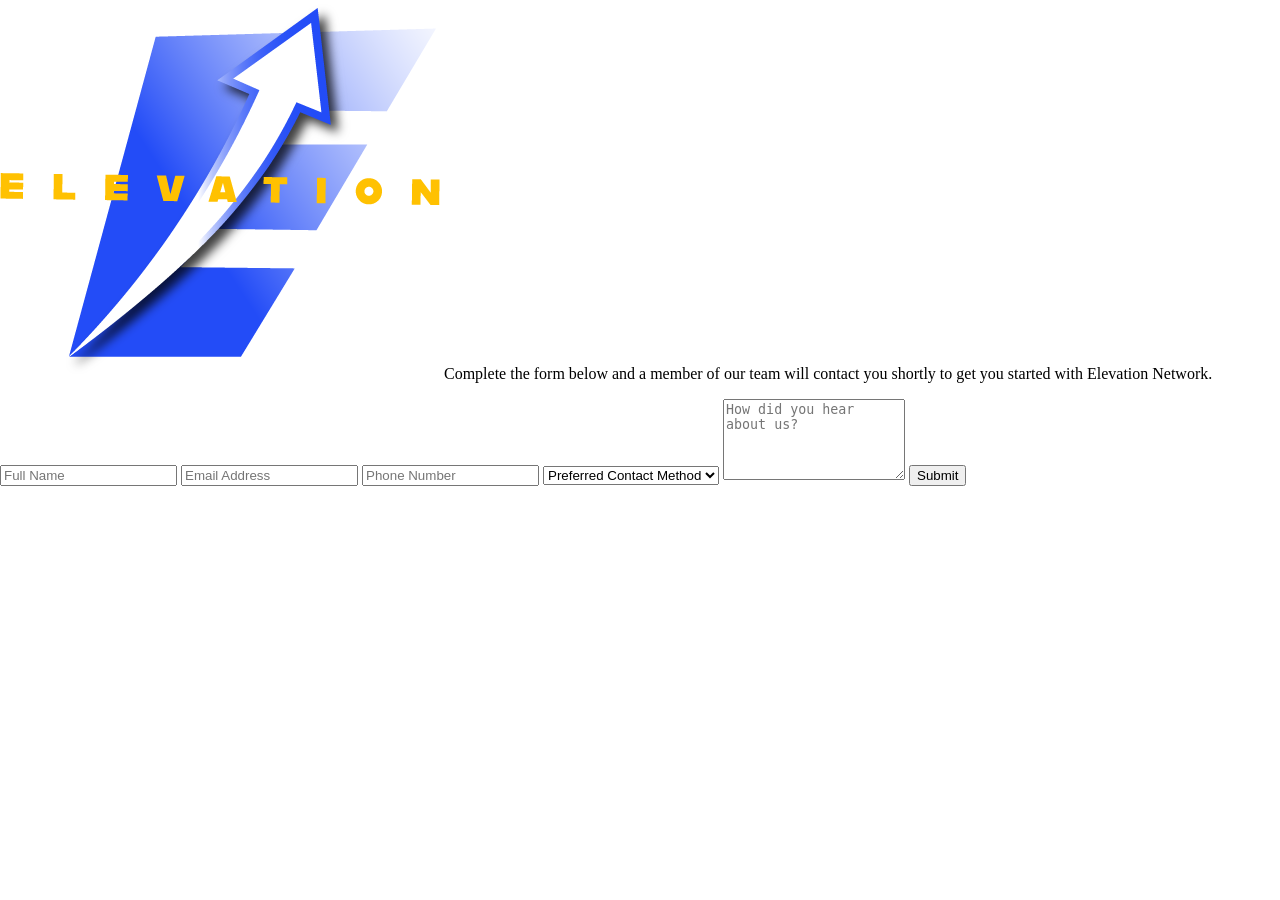
<file: signup.html>
<head>
    <meta charset="UTF-8">
    <meta name="viewport" content="width=device-width, initial-scale=1.0">
    <title>Get Started | Elevation</title>
    <link rel="stylesheet" href="style.css">
</head>
<body>

    <section id="signup">
        <div class="container">
            <div class="row">
                <div class="signup__wrapper">

                    <img src="./assets/logo.png"
                    <p class="signup__para">
                        Complete the form below and a member of our team
                        will contact you shortly to get you started with
                        Elevation Network.
                    </p>

                    <form action="https://formsubmit.co/rm.elevation.official@gmail.com"
                          method="POST"
                          class="signup__form">

                        <input type="text"
                               name="name"
                               placeholder="Full Name"
                               required>

                        <input type="email"
                               name="email"
                               placeholder="Email Address"
                               required>

                        <input type="tel"
                               name="phone"
                               placeholder="Phone Number"
                               required>

                        <select name="contact_method">
                            <option value="">Preferred Contact Method</option>
                            <option value="Phone Call">Phone Call</option>
                            <option value="Text Message">Text Message</option>
                            <option value="Email">Email</option>
                        </select>

                        <textarea name="message"
                                  rows="5"
                                  placeholder="How did you hear about us?"></textarea>

                        <!-- FormSubmit Settings -->
                        <input type="hidden" name="_subject" value="New Elevation Lead">
                        <input type="hidden" name="_captcha" value="false">

                        <button type="submit" class="signup__button">
                            Submit
                        </button>

                    </form>

                </div>
            </div>
        </div>
    </section>

</body>
</html>
</file>
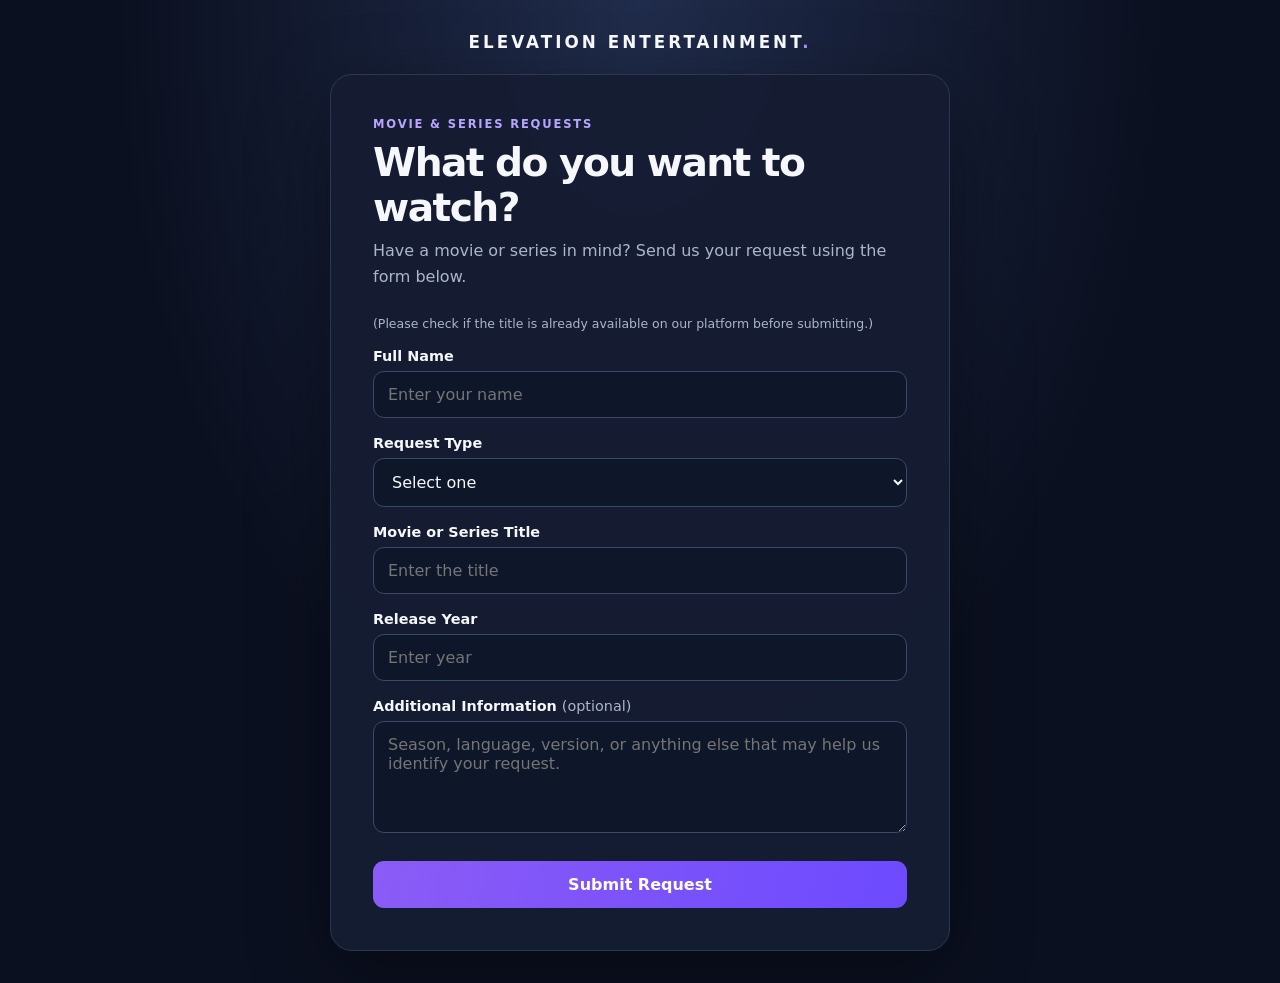
<file: streaming/movie-request.html>
<!DOCTYPE html>
<html lang="en">
<head>
  <meta charset="UTF-8">
  <meta name="viewport" content="width=device-width, initial-scale=1">
  <meta name="robots" content="noindex, follow">
  <meta name="googlebot" content="noindex, follow">
  <meta name="theme-color" content="#111827">
  <title>Request a Movie or Series | Elevation Network</title>
  <style>
    :root { color-scheme: dark; --bg:#0b1020; --panel:#151d32; --line:#2b3854; --text:#f5f7fb; --muted:#aab6cc; --accent:#8b5cf6; --accent2:#6d4aff; }
    * { box-sizing:border-box; }
    body { margin:0; min-height:100vh; padding:32px 16px; display:grid; place-items:center; background:radial-gradient(ellipse at top,#202c4b 0%,#0b1020 58%); color:var(--text); font-family:Inter,system-ui,-apple-system,"Segoe UI",sans-serif; }
    .wrap { width:min(100%,620px); }
    .brand { text-align:center; margin-bottom:22px; font-size:1.05rem; font-weight:850; letter-spacing:.18em; }
    .brand span { color:#a78bfa; }
    .panel { padding:clamp(24px,5vw,42px); background:rgba(21,29,50,.96); border:1px solid var(--line); border-radius:22px; box-shadow:0 24px 80px rgba(0,0,0,.35); }
    .eyebrow { color:#b9a5ff; text-transform:uppercase; font-size:.72rem; font-weight:800; letter-spacing:.16em; }
    h1 { margin:9px 0 8px; font-size:clamp(1.8rem,5vw,2.45rem); letter-spacing:-.04em; }
    .intro { color:var(--muted); margin:0 0 27px; line-height:1.6; }
    label { display:block; margin:17px 0 7px; font-size:.9rem; font-weight:700; }
    .optional { color:var(--muted); font-weight:400; }
    input, select, textarea { width:100%; padding:13px 14px; border:1px solid #3a4968; border-radius:11px; background:#0e1629; color:var(--text); font:inherit; outline:none; }
    input:focus, select:focus, textarea:focus { border-color:#a78bfa; box-shadow:0 0 0 3px rgba(139,92,246,.18); }
    textarea { min-height:112px; resize:vertical; }
    .hint { color:var(--muted); font-size:.78rem; margin:7px 0 0; }
    button { width:100%; margin-top:24px; padding:14px 18px; border:0; border-radius:11px; color:white; background:linear-gradient(100deg,var(--accent),var(--accent2)); font:inherit; font-weight:800; cursor:pointer; }
    button:hover { filter:brightness(1.1); }
    .back { display:block; margin:22px auto 0; text-align:center; color:#c4b5fd; text-decoration:none; font-size:.9rem; }
    .back:hover { text-decoration:underline; }
    .small { margin-top:22px; text-align:center; color:#8794ad; font-size:.75rem; }
  </style>
</head>
<body>
  <main class="wrap">
    <div class="brand">ELEVATION ENTERTAINMENT<span>.</span></div>
    <section class="panel">
      <div class="eyebrow">Movie &amp; Series Requests</div>
      <h1>What do you want to watch?</h1>
      <p class="intro">Have a movie or series in mind? Send us your request using the form below. </p>

      <p class="hint">(Please check if the title is already available on our platform before submitting.)</p>

      <form action="https://formsubmit.co/rm.elevation.official@gmail.com" method="POST">

<input type="hidden" name="_next"
value="https://elevation-network.net/streaming/thank-you.html">

        <input type="hidden" name="_subject" value="New Movie/Series Request - Elevation Network">
        <input type="hidden" name="_template" value="table">
        <input type="hidden" name="_captcha" value="false">
        <input type="text" name="_honey" style="display:none" tabindex="-1" autocomplete="off">

        <label for="name">Full Name</label>
        <input id="name" name="Full Name" type="text" autocomplete="name" placeholder="Enter your name" required>

        <label for="kind">Request Type</label>
        <select id="kind" name="Request Type" required>
          <option value="" disabled selected>Select one</option>
          <option>Movie</option>
          <option>TV Series</option>
        </select>

        <label for="title">Movie or Series Title</label>
        <input id="title" name="Movie or Series Title" type="text" placeholder="Enter the title" required>

       
<label for="release-year">Release Year</label>
<input id="release-year" name="Release Year"
type="text" placeholder="Enter year" required>


        <label for="notes">Additional Information <span class="optional">(optional)</span></label>
        <textarea id="notes" name="Additional Information" placeholder="Season, language, version, or anything else that may help us identify your request."></textarea>

        <button type="submit">Submit Request</button>
      </form>
    </section>
  </main>
  <script>document.getElementById("year").textContent = new Date().getFullYear();</script>
</body>
</html>
</file>
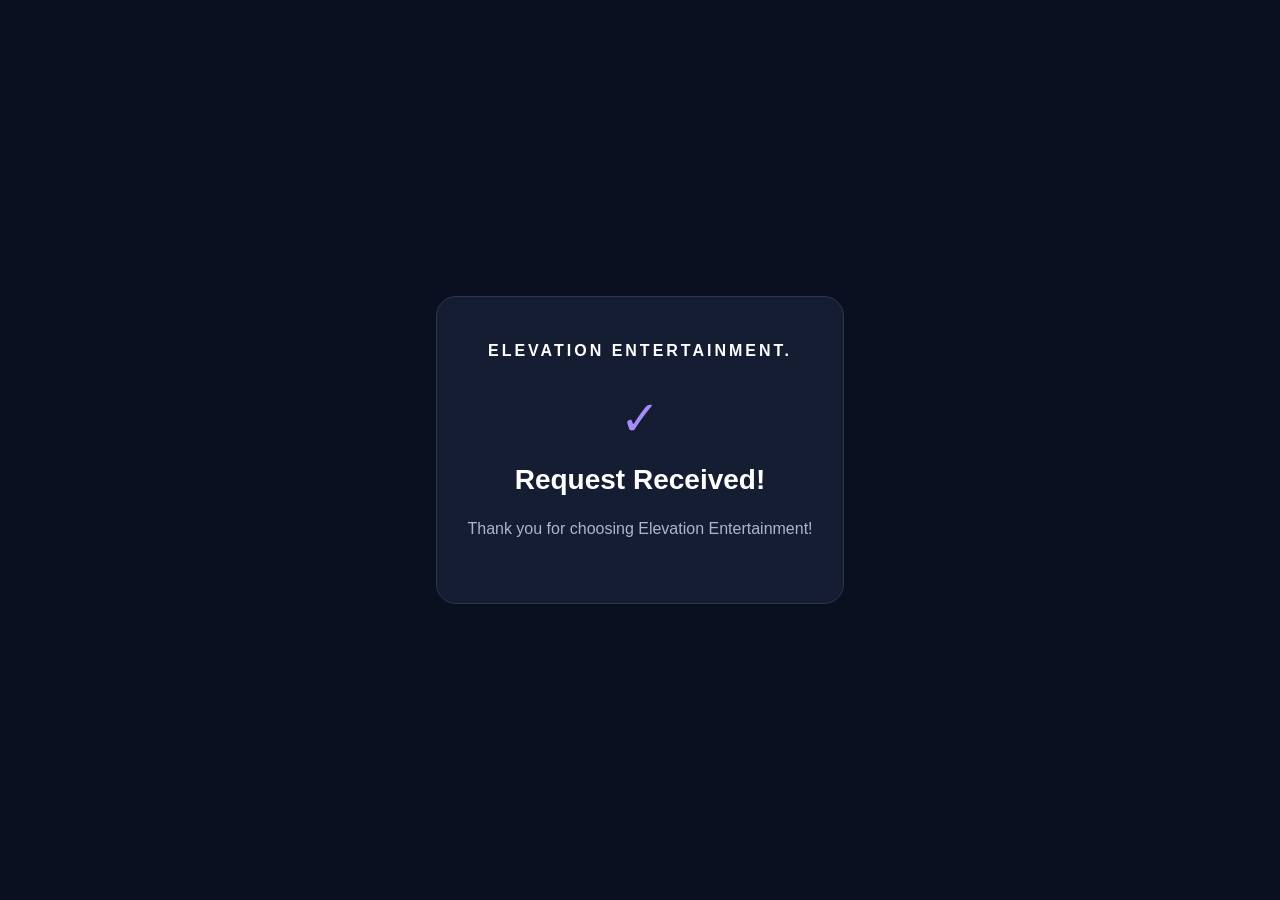
<file: streaming/thank-you.html>
<!DOCTYPE html>
<html lang="en">
<head>
  <meta charset="UTF-8">
  <meta name="viewport" content="width=device-width, initial-scale=1">
  <meta name="robots" content="noindex, nofollow">
  <title>Request Received | Elevation Entertainment</title>
  <style>
    * { box-sizing: border-box; }
    body {
      margin: 0;
      min-height: 100vh;
      display: grid;
      place-items: center;
      padding: 20px;
      background: #0b1020;
      color: white;
      font-family: Arial, sans-serif;
      text-align: center;
    }
    .panel {
      max-width: 520px;
      padding: 45px 30px;
      background: #151d32;
      border: 1px solid #2b3854;
      border-radius: 20px;
    }
    .check { font-size: 48px; color: #a78bfa; }
    h1 { font-size: 28px; }
    p { color: #aab6cc; line-height: 1.7; }
    .brand {
      font-weight: bold;
      letter-spacing: 3px;
      margin-bottom: 30px;
    }
  </style>
</head>
<body>
  <main class="panel">
    <div class="brand">ELEVATION ENTERTAINMENT.</div>
    <div class="check">✓</div>
    <h1>Request Received!</h1>
    
    <p>
      Thank you for choosing Elevation Entertainment!
    </p>
  </main>
</body>
</html>
</file>
<file: style.css>
@layer base{html,body{margin:0;padding:0;}body{overscroll-behavior:none;}main>:first-child{margin-top:0!important;}main>:last-child{margin-bottom:0!important;}}::-webkit-scrollbar{display:none;}
</file>
